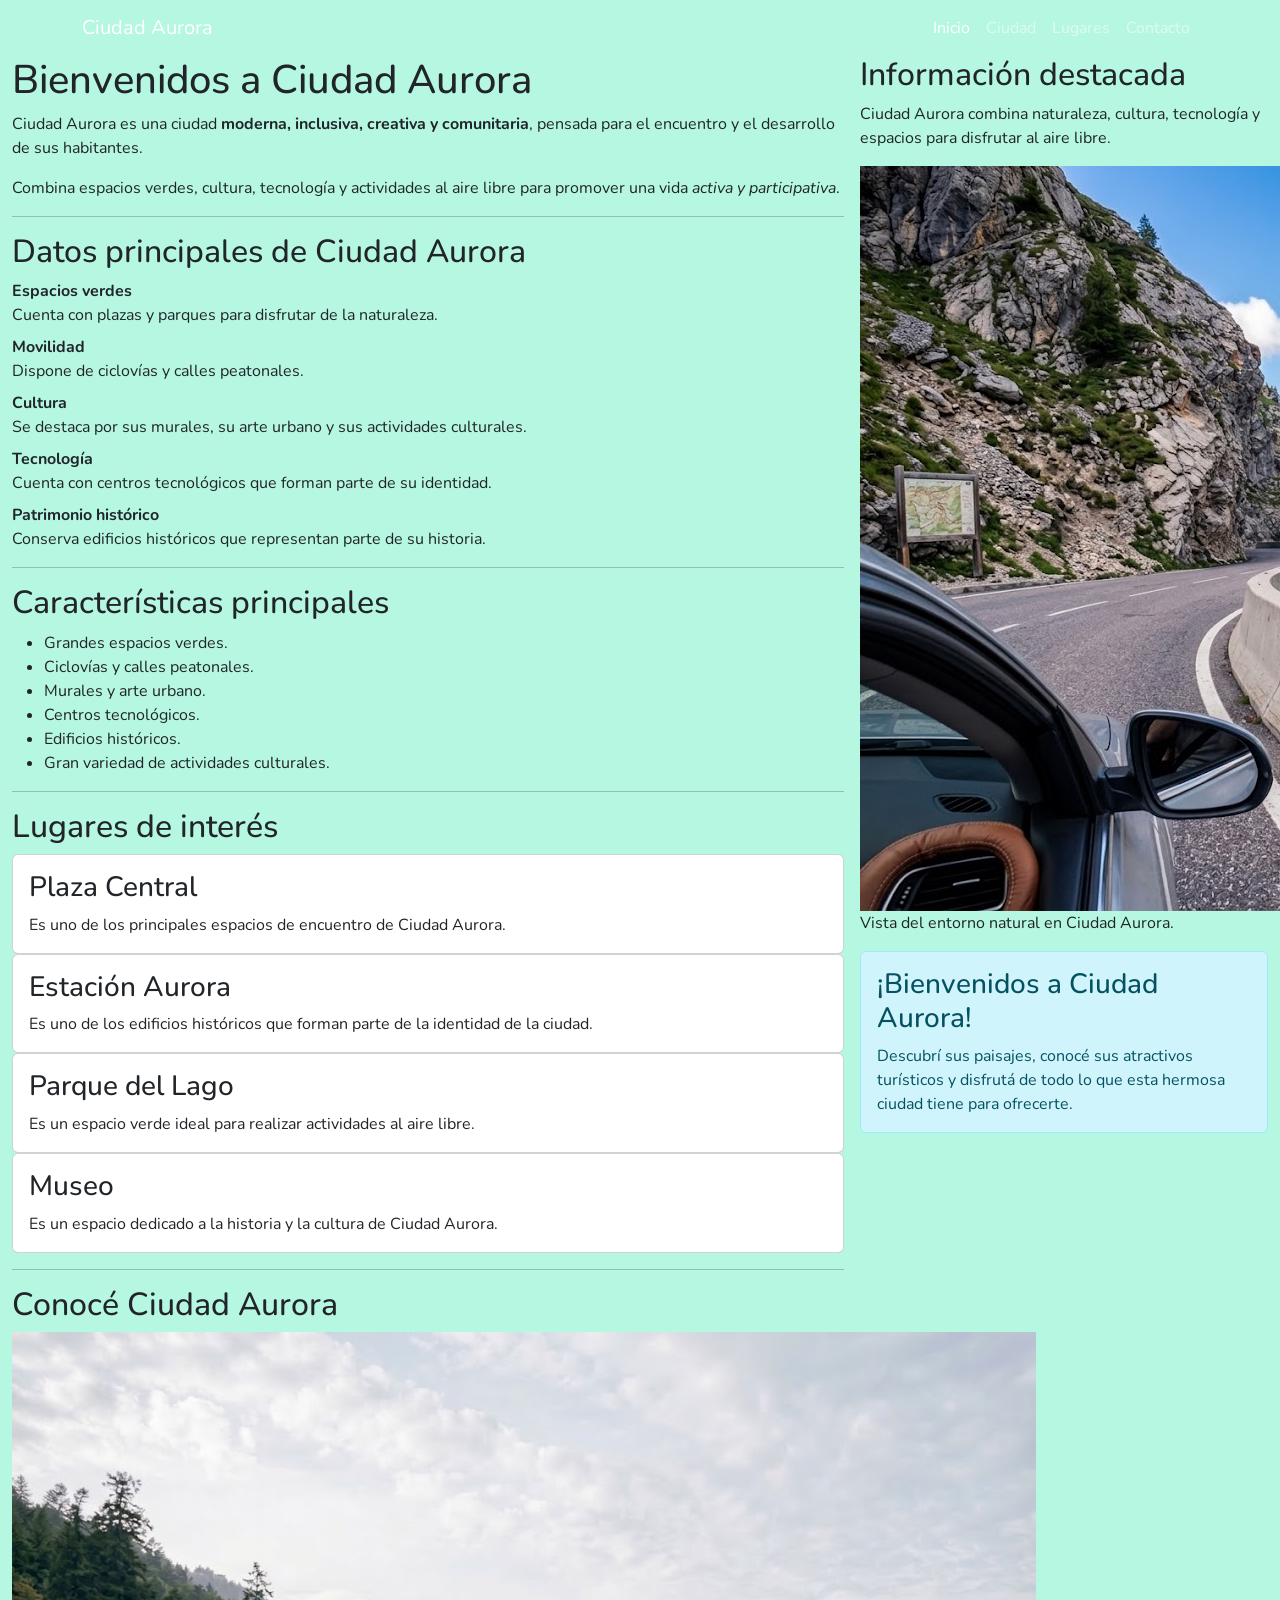
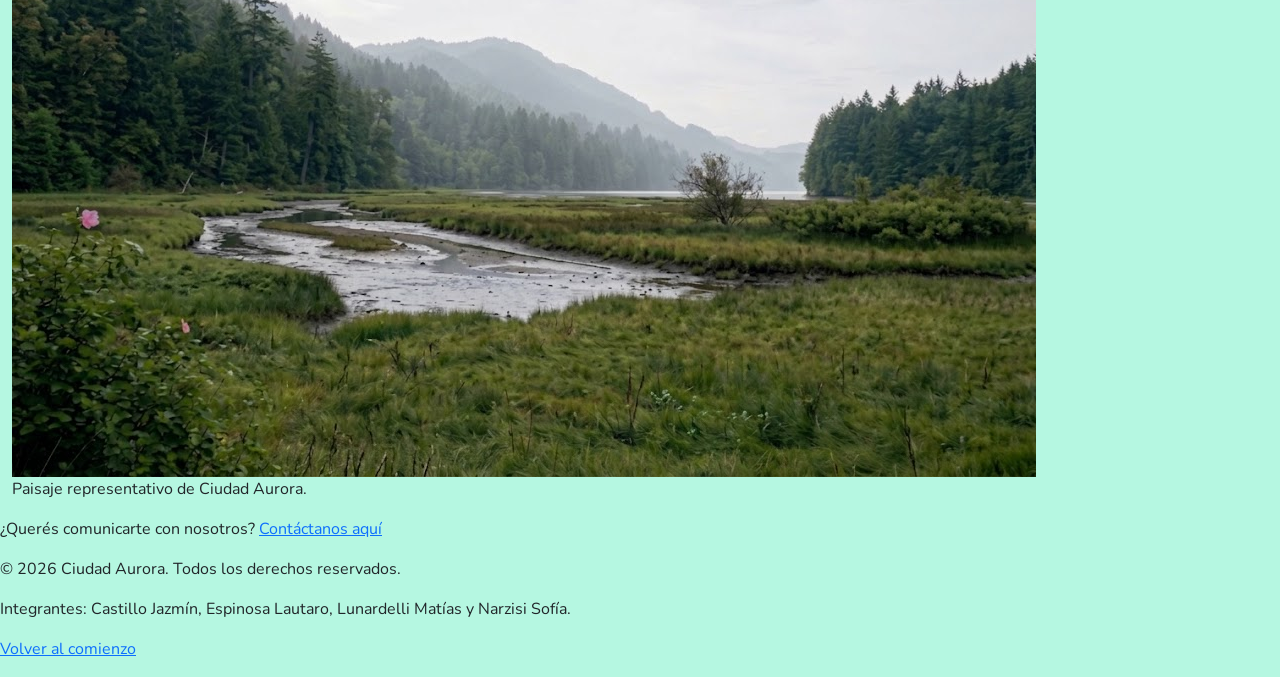
<file: index.html>
<!doctype html>
<html lang="es">
  <head>
    <meta charset="UTF-8"/>
    <meta name="viewport" content="width=device-width, initial-scale=1.0"/>

    <title>Ciudad Aurora</title>

    <link
      rel="shortcut icon"
      href="imagenes/favicon_arbol_32x32.png"
      type="image/x-icon"/>

    <!-- Fuente de Google Fonts -->

    <link rel="preconnect" href="https://fonts.googleapis.com"/>
    <link rel="preconnect" href="https://fonts.gstatic.com" crossorigin/>
    <link
      href="https://fonts.googleapis.com/css2?family=Nunito:wght@400;600;700;800&display=swap"
      rel="stylesheet"
    />

    <!-- Bootstrap CSS -->
    <link
      href="https://cdn.jsdelivr.net/npm/bootstrap@5.3.3/dist/css/bootstrap.min.css"
      rel="stylesheet"/>

    <!-- Hoja de estilos externa -->
    <link rel="stylesheet" href="style.css"/>
  </head>

  <body>
    <!-- ENCABEZADO Y NAVEGACIÓN -->
    <header>
      <nav class="navbar navbar-expand-lg navbar-dark">
        <div class="container">
          <a class="navbar-brand" href="index.html"> Ciudad Aurora </a>

          <button
            class="navbar-toggler"
            type="button"
            data-bs-toggle="collapse"
            data-bs-target="#menuPrincipal"
            aria-controls="menuPrincipal"
            aria-expanded="false"
            aria-label="Abrir menú">
            <span class="navbar-toggler-icon"></span>
          </button>

          <div class="collapse navbar-collapse" id="menuPrincipal">
            <ul class="navbar-nav ms-auto">
              <li class="nav-item">
                <a class="nav-link active" href="index.html">Inicio</a>
              </li>

              <li class="nav-item">
                <a class="nav-link" href="ciudad.html">Ciudad</a>
              </li>

              <li class="nav-item">
                <a class="nav-link" href="lugares.html">Lugares</a>
              </li>

              <li class="nav-item">
                <a class="nav-link" href="contacto.html">Contacto</a>
              </li>
            </ul>
          </div>
        </div>
      </nav>
    </header>

    <!-- CONTENINDO PRINCIPAL-->
    <main class="container-fluid contenedor-principal">
      <div class="row g-3">
        <div class="col-12 col-lg-8">
          <div class="contenido">
            <!-- PRESENTACIÓN -->
            <section id="presentacion">
              <h1>Bienvenidos a Ciudad Aurora</h1>
              <p>
                Ciudad Aurora es una ciudad
                <strong>moderna, inclusiva, creativa y comunitaria</strong>,
                pensada para el encuentro y el desarrollo de sus habitantes.
              </p>

              <p>
                Combina espacios verdes, cultura, tecnología y actividades al
                aire libre para promover una vida
                <em>activa y participativa</em>.
              </p>
            </section>

            <hr>

            <!-- DATOS PRINCIPALES DE LA CIUDAD -->

            <section id="datos-ciudad">
              <h2>Datos principales de Ciudad Aurora</h2>

              <dl>
                <dt>Espacios verdes</dt>
                <dd>
                  Cuenta con plazas y parques para disfrutar de la naturaleza.
                </dd>

                <dt>Movilidad</dt>
                <dd>Dispone de ciclovías y calles peatonales.</dd>

                <dt>Cultura</dt>
                <dd>
                  Se destaca por sus murales, su arte urbano y sus actividades
                  culturales.
                </dd>

                <dt>Tecnología</dt>
                <dd>
                  Cuenta con centros tecnológicos que forman parte de su
                  identidad.
                </dd>

                <dt>Patrimonio histórico</dt>
                <dd>
                  Conserva edificios históricos que representan parte de su
                  historia.
                </dd>
              </dl>
            </section>

            <hr>
            <!-- CARACTERÍSTICAS -->
            <section id="caracteristicas">
              <h2>Características principales</h2>
              <ul>
                <li>Grandes espacios verdes.</li>
                <li>Ciclovías y calles peatonales.</li>
                <li>Murales y arte urbano.</li>
                <li>Centros tecnológicos.</li>
                <li>Edificios históricos.</li>
                <li>Gran variedad de actividades culturales.</li>
              </ul>
            </section>
            <hr>

            <!-- LUGARES DE INTERÉS -->
            <section id="lugares">
              <h2>Lugares de interés</h2>
              <div class="tarjetas-lugares">
                <article class="tarjeta card h-100">
                  <div class="card-body">
                    <h3 class="card-title">Plaza Central</h3>
                    <p class="card-text">
                      Es uno de los principales espacios de encuentro de Ciudad
                      Aurora.
                    </p>
                  </div>
                </article>

                <article class="tarjeta card h-100">
                  <div class="card-body">
                    <h3 class="card-title">Estación Aurora</h3>
                    <p class="card-text">
                      Es uno de los edificios históricos que forman parte de la
                      identidad de la ciudad.
                    </p>
                  </div>
                </article>

                <article class="tarjeta card h-100">
                  <div class="card-body">
                    <h3 class="card-title">Parque del Lago</h3>
                    <p class="card-text">
                      Es un espacio verde ideal para realizar actividades al
                      aire libre.
                    </p>
                  </div>
                </article>

                <article class="tarjeta card h-100">
                  <div class="card-body">
                    <h3 class="card-title">Museo</h3>
                    <p class="card-text">
                      Es un espacio dedicado a la historia y la cultura de
                      Ciudad Aurora.
                    </p>
                  </div>
                </article>
              </div>
            </section>

            <hr>
            <!-- GALERÍA -->
            <section id="galeria">
              <h2>Conocé Ciudad Aurora</h2>

              <figure>
                <img
                  class="imagen-contenido"
                  src="imagenes/paisaje-1-index.jpg"
                  alt="paisaje representativo"/>

                <figcaption>
                  Paisaje representativo de Ciudad Aurora.
                </figcaption>
              </figure>
            </section>
          </div>
        </div>

        <!-- INFORMACIÓN COMPLEMENTARIA -->

        <aside class="col-12 col-lg-4 informacion-destacada">
          <h2>Información destacada</h2>
          <p>
            Ciudad Aurora combina naturaleza, cultura, tecnología y espacios
            para disfrutar al aire libre.
          </p>
          <figure>
            <img
              class="imagen-contenido"
              src="imagenes/paisaje-2-index.jpg"
              alt="Paisaje natural destacable de Ciudad Aurora"/>
            <figcaption>Vista del entorno natural en Ciudad Aurora.</figcaption>
          </figure>

          <!-- ALERTA BOOTSTRAP -->
          <div class="alert alert-info" role="alert">
            <h3 class="alert-heading">¡Bienvenidos a Ciudad Aurora!</h3>
            Descubrí sus paisajes, conocé sus atractivos turísticos y disfrutá
            de todo lo que esta hermosa ciudad tiene para ofrecerte.
          </div>
        </aside>
      </div>
    </main>

    <!-- FOOTER -->
    <footer>
      <p>
        ¿Querés comunicarte con nosotros?
        <a href="contacto.html">Contáctanos aquí</a>
      </p>
      <p>&copy; 2026 Ciudad Aurora. Todos los derechos reservados.</p>

      <p>
        Integrantes: Castillo Jazmín, Espinosa Lautaro, Lunardelli Matías y
        Narzisi Sofía.
      </p>
      <p><a href="#presentacion">Volver al comienzo</a></p>
    </footer>

    <!-- Bootstrap JS -->
    <script src="https://cdn.jsdelivr.net/npm/bootstrap@5.3.3/dist/js/bootstrap.bundle.min.js"></script>
  </body>
</html>
</file>
<file: style.css>
<<<<<<< HEAD

/* VARIABLES DE COLORES */

:root {
    --color-principal: #3e705f;
    --color-secundario: #b5f7e1;
    --color-acento: #80cfb5;
    --color-texto: #3b3b3b;
    --color-fondo: #f5fbf8;
    --color-blanco: #ffffff;
    --color-borde: #d1d1d1;
}
*{
    margin: 0;
    padding: 0;
    box-sizing: border-box;
    font-family: 'Nunito', sans-serif;
}

/* ESTILOS GENERALES */

body {
    background-color: #b5f7e1;
    display: grid;
=======
*{ margin: 0;
 padding: 0; 
 box-sizing: border-box; 
 font-family: 
 'Poppins', sans-serif; }
 
body{
    background-color: #f9fcfa;
    display:grid;
>>>>>>> eeb1d09 (Actualizacion de contacto y estilos con Bootstrap)
    place-items: center;
    min-height: 100dvh;
}

/* FORMULARIO */

.form-container {
    background-color: #fff;
    display: grid;
    gap: 28px;
    width: min(100%, 540px);
    padding: 24px;
    padding-top: 10px;
    border-radius: 16px;
}

.contact-header {
    display: flex;
    flex-direction: column;
    gap: 12px;
}

.contact-title {
    font-size: 24px;
    font-weight: 500;
    color: #3b3b3b;
}

.contact-form {
    display: grid;
    row-gap: 16px;
    border-color: #80cfb5;
    border-radius: 18px;
    color: #80cfb5;
}

.form-group {
    display: flex;
    flex-direction: column;
    gap: 6px;
    color: #80cfb5;
}

.form-terms {
    display: flex;
    align-items: center;
    gap: 10px;
    border: #80cfb5;
}

.contact-form label {
    color: #3e705f;
    font-size: 13px;
}

.form-group :is(input, textarea, select) {
    padding: 14px 12px;
    border-radius: 8px;
    font-size: 14px;
    outline: 0;
    background: transparent;
    border: 1px solid #d1d1d1;
    caret-color: #3e705f;
}

.form-group textarea {
    min-height: 110px;
    resize: none;
    scrollbar-width: thin;
    scrollbar-color: #3e705f transparent;
}

.contact-form :is(input, textarea, button, a):focus {
    border-color: #3e705f;
    outline-color: #80cfb5;
}

.contact-form :is(input, textarea)::selection {
    background: #4c8370;
    color: #ffffff;
}

.contact-form input[type="checkbox"] {
    accent-color: #3e705f;
}

.submit-btn {
    font-size: 16px;
    font-weight: 500;
    padding-block: 14px;
    color: white;
    border: 0;
    background: linear-gradient(to right, #80cfb5, #569983);
    border-radius: 8px;
    cursor: pointer;
}

.submit-btn:hover {
    background: linear-gradient(to left, #80cfb5, #569983);
}

/* ESTILOS GENERALES DE TEXTO */

h1 {
    margin-top: 20px;
    margin-bottom: 30px;
    text-align: center;
}

h2 {
    margin-bottom: 30px;
    margin-top: 30px;
}

p {
    margin-bottom: 35px;
}

nav a {
    text-decoration: none;
    margin-bottom: 30px;
}

nav {
    padding-bottom: 30px;
    margin-bottom: 20px;
}

<<<<<<< HEAD
/* CONTACTO */

.contacto {
    background-color: #b5f7e1;
=======
.contacto{
    background-color: #757e7c;
>>>>>>> eeb1d09 (Actualizacion de contacto y estilos con Bootstrap)
    padding: 30px;
    text-align: center;
    border-radius: 12px;
    margin: 30px auto;
    max-width: 700px;
}

<<<<<<< HEAD
address {
    color: #3e705f;
=======

hr{
    width: 100%;
    margin: 40px auto;
    background-color: #1b2936;
}

address{
    color: #1b2936;
>>>>>>> eeb1d09 (Actualizacion de contacto y estilos con Bootstrap)
    margin-bottom: 20px;
    font-size: 26px;
}

<<<<<<< HEAD
section a {
    margin: 15px 0;
    color: #3e705f;
=======
section a{
    margin: 4px 0;
    color: #1b2936;
>>>>>>> eeb1d09 (Actualizacion de contacto y estilos con Bootstrap)
    font-weight: bold;
    text-decoration: none;
    display: flex;
    gap: 3px;
    align-items: center;
}

<<<<<<< HEAD
a[href^="tel:"] {
    color: #3e705f;
    padding: 20px;
    border-radius: 10px;
    text-decoration: none;
}

a[href^="mailto:"] {
    color: #3e705f;
    padding: 20px;
    border-radius: 10px;
    text-decoration: none;
}

a[href^="instagram"] {
    color: #3e705f;
    padding: 20px;
    border-radius: 10px;
    text-decoration: none;
}

section a:hover {
    color: #3e705f;
=======
a[href^="tel:"]{
    color: #1b2936;
    padding: 2px 4px;
    border-radius: 10px; 
    text-decoration: none;   
}

a[href^="mailto:"]{
    color: #1b2936;
    padding: 2px 4px;
    border-radius: 10px; 
    text-decoration: none;   
}


a[href^=instagram]{
color: #1b2936;
    padding: 2px 4px;
    border-radius: 10px; 
    text-decoration: none; 

}

section a:hover{
    color: #1b2936;
>>>>>>> eeb1d09 (Actualizacion de contacto y estilos con Bootstrap)
    text-decoration: underline;
    text-align: center;
}

<<<<<<< HEAD
/* FOOTER */

footer {
    background-color: #b5f7e1;
    color: #3e705f;
    text-align: center;
    padding: 25px 15px;
=======
footer{
    background-color: #757e7c;
    color: #1b2936;
    text-align:center;
    padding: 2px 4px;
    margin-top: 25px 15px;
>>>>>>> eeb1d09 (Actualizacion de contacto y estilos con Bootstrap)
    margin-top: 30px;
    width: 100%;
}

footer p {
    margin: 12px 0;
    font-size: 14px;
}

<<<<<<< HEAD
.footer a {
    color: #335c4e;
=======
.footer a{
    color: #1b2936;
>>>>>>> eeb1d09 (Actualizacion de contacto y estilos con Bootstrap)
    text-decoration: none;
}

.footer a:hover {
    text-decoration: underline;
}

footer a[href^="contacto.html"] {
    display: inline-block;
<<<<<<< HEAD
    background-color:  #3b3b3b;
    color: #4c8370;
=======
    background-color: #757e7c;
    color: #1b2936;
>>>>>>> eeb1d09 (Actualizacion de contacto y estilos con Bootstrap)
    padding: 10px 20px;
    text-decoration: none;
    border-radius: 8px;
    font-weight: bold;
}

footer a[href^="contacto.html"]:hover {
    text-decoration: underline;
}
/* NUEVO: FORMATO DEL INDEX*/

<<<<<<< HEAD
/* Fondo y distribución de la página de inicio */

body:has(.contenedor-principal) {
    display: block;
    min-height: 100vh;
    background-color: var(--color-fondo);
    color: var(--color-texto);
}

/* Encabezado del index */

body:has(.contenedor-principal) header {
    background-color: var(--color-principal);
    color: var(--color-blanco);
    padding: 20px;
    text-align: center;
    width: 100%;
    margin: 0;
}

body:has(.contenedor-principal) header h1 {
    margin: 0 0 20px;
    color: var(--color-blanco);
}

/* Menú del index */

body:has(.contenedor-principal) nav {
    display: flex;
    justify-content: center;
    flex-wrap: wrap;
    gap: 10px;
    padding-bottom: 0;
    margin-bottom: 0;
}

body:has(.contenedor-principal) nav a {
    margin-bottom: 0;
}

/* Dos columnas principales */

.contenedor-principal {
    display: block;
    width: 100%;
    max-width: none;
    margin: 20px 0;
    padding: 0 15px;
}
/* Columna izquierda */

.contenido {
    min-width: 0;
    padding: 10px;
    border-left: 1px solid var(--color-borde);
    border-right: 1px solid var(--color-borde);
    background-color: var(--color-blanco);
}

/* Secciones blancas del index */

.contenido section {
    padding: 20px 12px;
    margin: 0;
    background-color: var(--color-blanco);
}

.contenido h2 {
    margin: 10px 0 20px;
}

.contenido p {
    margin-bottom: 20px;
}

/* Líneas divisorias */

.contenido hr,
.informacion-destacada hr {
    width: 100%;
    margin: 0;
    border: 0;
    border-top: 1px solid var(--color-borde);
    background-color: transparent;
}

/* Tarjetas de lugares con flexbox */

.tarjetas-lugares {
    display: flex;
    flex-wrap: wrap;
    gap: 15px;
}

.tarjeta {
    flex: 1 1 220px;
    border: 1px solid var(--color-borde);
    border-radius: 10px;
    background-color: var(--color-blanco);
    box-shadow: 0 2px 6px rgba(0, 0, 0, 0.08);
}

.tarjeta .card-body {
    padding: 20px;
}

.tarjeta .card-title {
    color: var(--color-principal);
    margin-bottom: 15px;
}

.tarjeta .card-text {
    margin-bottom: 0;
}

/* Columna derecha */

.informacion-destacada {
    min-width: 0;
    padding: 20px 10px;
    border-left: 1px solid var(--color-borde);
    border-right: 1px solid var(--color-borde);
    background-color: var(--color-blanco);
}

.informacion-destacada h2 {
    margin: 20px 0;
}

/* Imágenes y epígrafes */

.imagen-contenido {
    display: block;
    width: 100%;
    max-width: 500px;
    height: auto;
    margin: 0 auto;
    object-fit: cover;
}

figure {
    margin: 0 0 20px;
}

figure figcaption {
    text-align: center;
}

/* Listas de la columna derecha */

.informacion-destacada ul {
    padding-left: 35px;
    margin-bottom: 20px;
}

/* Footer del index */

body:has(.contenedor-principal) footer {
    background-color: var(--color-principal);
    color: var(--color-blanco);
}

body:has(.contenedor-principal) footer a {
    color: var(--color-blanco);
}

/* Adaptación a celulares */
@media (max-width: 800px) {
    .contenido,
    .informacion-destacada {
        border: 1px solid var(--color-borde);
    }
}

body:has(.contenedor-principal) footer {
    width: 100%;
    margin-left: 0;
    margin-right: 0;
}

/* DATOS CLAVE DE CIUDAD AURORA */


#datos-ciudad dl {
    margin-bottom: 20px;
}


#datos-ciudad dt {
    color: var(--color-principal);
    font-weight: bold;
    margin-top: 15px;
}


#datos-ciudad dd {
    margin-top: 5px;
    margin-left: 15px;
    line-height: 1.6;
}


.informacion-destacada > figure {
    margin-top: 20px;
}


.informacion-destacada figcaption {
    color: var(--color-texto);
    line-height: 1.5;
}

/* CORRECCIÓN NAVBAR - ANCHO COMPLETO */

body:has(.contenedor-principal) header {
    display: block;
    width: 100%;
    background-color: var(--color-principal);
    padding: 0;
    margin: 0;
}

body:has(.contenedor-principal) .navbar {
    display: flex;
    width: 100%;
    background-color: var(--color-principal);
    padding: 15px 0;
}

body:has(.contenedor-principal) .navbar .container {
    width: 100%;
    max-width: 1300px;
    margin: 0 auto;
}
/* POSICIONAMIENTO */

body:has(.contenedor-principal) header {
    position: sticky;
    top: 0;
    z-index: 1030;
}
.navbar-brand {
    font-size: 34px;
    font-weight: 800;
=======
nav a[href^="index.html"]{
    display: inline-block;
    background-color: #757e7c;
    color: #1b2936;
    padding: 10px 20px;
    text-decoration: none;
    border-radius: 8px;
    font-weight: bold
}

nav a[href^="ciudad.html"]{
    display: inline-block;
    background-color: #757e7c;
    color: #1b2936;
    padding: 10px 20px;
    text-decoration: none;
    border-radius: 8px;
    font-weight: bold
}

nav a[href^="lugares.html"]{
    display: inline-block;
    background-color: #757e7c;
    color: #1b2936;
    padding: 10px 20px;
    text-decoration: none;
    border-radius: 8px;
    font-weight: bold
}

nav a[href^="contacto.html"]{
    display: inline-block;
    background-color: #757e7c;
    color: #1b2936;
    padding: 10px 20px;
    text-decoration: none;
    border-radius: 8px;
    font-weight: bold
}

:root{
    --color-principal: #3e705f;
    --color-secundario: #b5f7e1;
    --color-acento: #80cfb5;
    --color-texto: #3b3b3b;
    --color-fondo: #f5fbf8;
    --color-blanco: #ffffff;
    --color-borde: #d1d1d1;
}

/* ==========================================
   /* Flexbox 
   ========================================== */

/* Menú de navegación o contenedores que usen Flexbox horizontal */
.navbar-nav {
    display: flex;
    flex-direction: row;
}

/* Grilla de elementos o cards usando Flexbox con wrap y gap (requisito de la consigna) */
.seccion-flex-grid {
    display: flex;
    flex-wrap: wrap;
    gap: 1.5rem; /* Espacio automático entre elementos */
}

.seccion-flex-grid > * {
    flex: 1 1 280px; /* Comportamiento responsivo pedido en las pautas */
}


/* ==========================================
   /* Posicionamiento 
   ========================================== */

/* Header sticky para que se quede fijo al hacer scroll */
header.fixed-top {
    position: fixed;
    top: 0;
    left: 0;
    width: 100%;
    z-index: 1030;
}

/* Ejemplo de contenedor con position relative para elementos absolutos (por si usas banners o badges) */
.banner-container {
    position: relative;
}

.badge-absoluto {
    position: absolute;
    top: 15px;
    right: 15px;
}


/* ==========================================
   /* Bootstrap - Personalizaciones 
   ========================================== */

/* Personalización de colores y fuentes sobre Bootstrap */
body {
    font-family: system-ui, -apple-system, sans-serif;
    background-color: #f8f9fa;
}

/* Bordes redondeados y estilos prolijos para las tarjetas y formularios */
.card {
    border-radius: 1rem !important;
    border: none;
}

.form-control, .form-select {
    border-radius: 0.5rem !important;
}

/* Efecto hover suave en los botones */
.btn-primary {
    transition: background-color 0.2s ease-in-out, transform 0.1s ease;
}

.btn-primary:hover {
    transform: translateY(-2px);
}

/*Evitar que el textarea se pueda estirar o manipular su tamaño, para mantener el diseño consistente*/
.textarea{
    resize: none !important;
>>>>>>> eeb1d09 (Actualizacion de contacto y estilos con Bootstrap)
}
</file>
